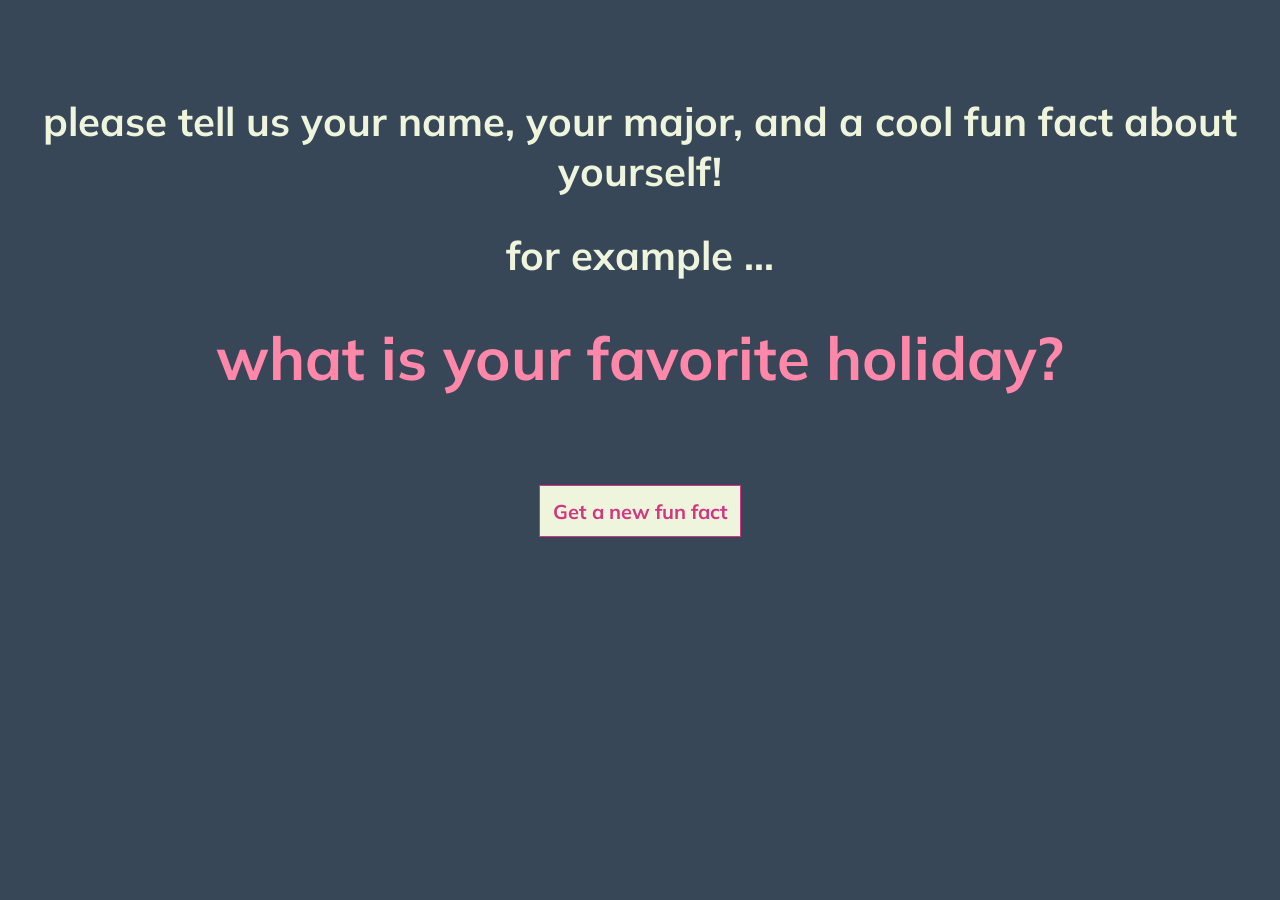
<file: index.html>
<!DOCTYPE html>
<html>
<head>
<meta charset="UTF-8">
<title>Name Game</title>
<link rel="stylesheet" type="text/css" href="sciSoc.css">
<script src="sciSoc.js"></script>
</head>
<body onload="main()">
<h2 style='padding-top:5%;'>Please tell us your name, your major, and a cool fun fact about yourself!</h2><h2>for example ... </h2>
<h1 id="topic"></h1>
<p><a class="reload" id="button" onclick="main()">Get a new fun fact</a></p>
</body>
</html>
</file>
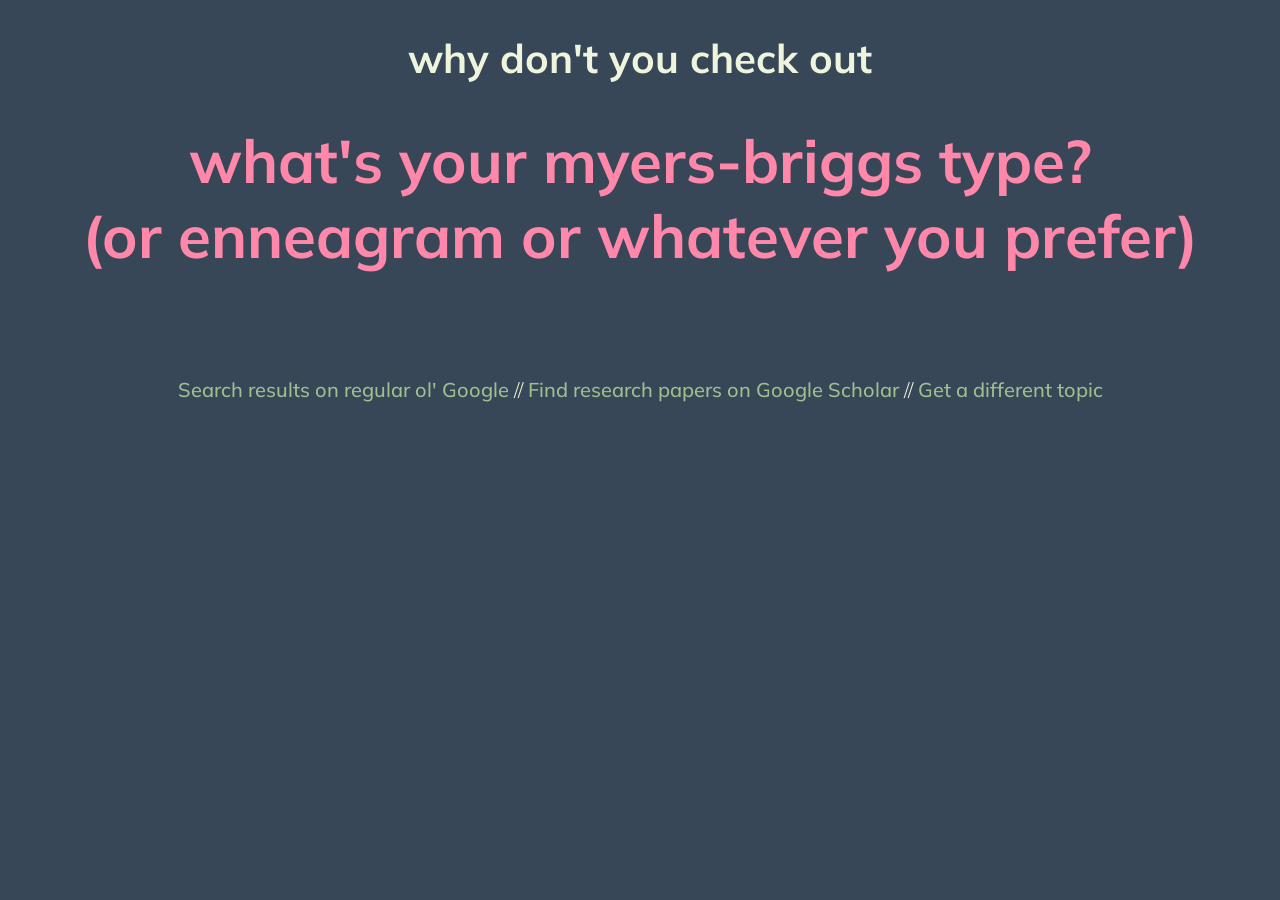
<file: sciSoc.html>
<!DOCTYPE html>
<html>
<head>
<meta charset="UTF-8">
<title>Sci/Soc Topic Finder</title>
<link rel="stylesheet" type="text/css" href="sciSoc.css">
<script src="sciSoc.js"></script>
</head>
<body onload="main()">
<h2>Why don't you check out</h2>
<h1 id="topic"></h1>
<p><a target="_blank" href="" id="google">Search results on regular ol' Google</a> // <a target="_blank" href="" id="scholar">Find research papers on Google Scholar</a> // <a class="reload" onclick="main()">Get a different topic</a></p>
</body>
</html>
</file>
<file: sciSoc.css>
/*TEXT*/
@import url('https://fonts.googleapis.com/css2?family=Mulish:wght@300;500;700&family=Philosopher:wght@400;700&display=swap');
/* gray: 5a5852
red: eb7b5b
purple: d2bbc5*/

:root {
  --maincolor: #EEF5DC;
  --accentone: #ff88aa;
  --accenttwo: #EEF5DC;
  --accentlink: #9EC08F;
  --bgcolor: #374758;
/*yellow: e4bc00
green: 6f7620;
barf: b69e00

*/
}

body{	background:  var(--bgcolor); 
	font-family: 'Mulish', sans-serif; 
	font-weight: 300;
	color: var(--maincolor);
	font-size:1.25em;
	}

p{	text-align: center; 
	}	
.wow{	font-weight:bold;
}

.caption{
	text-align: center;
	font-style:italic;
	font-size:0.8em;
}
.footer{
	font-family: 'Mulish', sans-serif; 
	font-size:0.3em; 
	text-align:right;
	font-style:italic;
	line-height:0.75em;
	padding-right:1em;
}
.math{	text-align:center;
	color: #cb4b16;
}
blockquote{ font-size:0.9em;
}

h1{	font-family: 'Mulish', sans-serif; 
	text-transform: lowercase;
	font-weight: 700;
	font-size: 3em;
	text-align: center;
	color: var(--accentone);
	padding-bottom:5%;
	}

h2{	font-family: 'Mulish', sans-serif; 
	text-transform: lowercase;
	font-weight: 700;
	font-size: 2em;
	text-align: center;
	color: var(--accenttwo);
	}
h3{	font-family: 'Philosopher', sans-serif; 
	text-transform: lowercase;
	font-weight: 700;
	font-size: 2em;
	text-align: center; 
	color: var(--accenttwo);	
	}
h4{	font-family: 'Philosopher', sans-serif; 
	text-transform: lowercase;
	font-weight: 700;
	font-size: 1.15em;
	text-align: center; 
	padding-right:3%;
	margin-top:1em;
	color: var(--accenttwo);
	}
#divide{padding:2em;}

/* body links*/
a:link {
	color: var(--accentlink);
	text-decoration: none; 
	font-weight:500;
	}

a:visited{
	color: var(--accentlink);
	text-decoration: none;
	font-weight:500;
	}

a:hover { 
	color: var(--maincolor); 
	text-decoration: none; 
	font-weight:500;
	}

a img {
	border:none;}

/*reload link*/
a.reload{
	color: var(--accentlink);
	font-weight: 500; 
	text-decoration: none;
	/*background: var(--accenttwo);
	border:1px solid #000000;
	padding:3px;*/
	}
a.reload:hover{
	color: var(--maincolor);
	font-weight: 500; 
	text-decoration: none; 
	}
a.menu{
	color: var(--maincolor);
	text-decoration: none; 
	}
a.menu:hover{
	color: var(--accenttwo);
	text-decoration: none; 
	}
a.tooltip{
	font-weight:300;
	color:var(--maincolor);
}


/*Lists & Data*/
dt{	float:left;
	padding-right:0.25em;
	font-weight: 700;
}
dd{	padding-bottom:0.5em;
}
ul.nav{ 	list-style: '//';}
/*Tooltips*/
/* Tooltip container */
ol{	text-indent:0em;
	padding-left:3em;
}

table, th, td{
	border: 1px solid var(--accenttwo);
	border-collapse: collapse;
	text-align:center;
	padding-left:1em;
	padding-right:1em;
	margin-left: 12.5%;
	margin-top:1em;
	margin-bottom:1em;
}
/*LAYOUT*/

* {
    box-sizing: border-box;
}

#col-content {
	width: 100%;	
	float: left;
	text-align: left;
	margin-right:-2%;
	/*margin-left:10%;
	padding-top:5%;*/
}

#col-l {
	width: 70%;
	float: right;
	text-align: left;
	margin-top:-0.5em;
	padding-right:1%;
}

#col-title {
	width: 70%;
	float:right;
	margin-top:-1%;
	padding:0;
	/*position:fixed;*/
	font-family: 'Philosopher', sans-serif; 
	text-transform: lowercase;
	font-weight: 700;
	font-size: 5em;
	text-align: right;
	color: var(--accenttwo);
}

#col-nav {
	width: 8em;
	float: left;
	height:150vh;
	position:fixed;
	text-align: left;
	font-family: 'Philosopher', sans-serif; 
	text-transform: lowercase;
	font-weight: 900;
	font-size: 2.3em;
	list-style-type: none;
	color: var(--accentone);
	margin-top:-3%;
	margin-left:-3%;
	padding-left:3%;
	padding-top:1%;
	background: #ffffff;
}
#footer {
	width: 70%; 
	display: flex; 
	float:left;
	font-size: 0.8em;
	border-top: 1px solid var(--maincolor);
	justify-content: space-between; 
	margin-left: 28%; 
	margin-top: 1%;
}
details > summary {
  	list-style: none;
	text-align: center;
	font-family: 'Philosopher', sans-serif; 
	text-transform: lowercase;
	font-weight: 900;
	font-size: 1.15em;
	color: var(--accentone);
	cursor: pointer;
}
details > summary::-webkit-details-marker {
  display: none;
}

[class*='col-'] {
	float: left;
	padding-right: 20px;
}
.grid:after {
	content: "";
	display: table;
	clear: both;
}
[class*='col-']:last-of-type {
	padding-right: 0;
}
/* Media */
video{
	height:66vh;
	width:100%;
}
iframe{
	height:66vh;
	width:100%;
}
img {
	width:100%;
	margin-top:1%;
	margin-left:-3%;
}
#button{
        border: 1px solid #d33682;
        background:var(--maincolor);
	text-align:center;
	color: #d33682;
	font-family: 'Mulish', sans-serif; 
	font-weight: 700;
	padding:1%;
	width:25%;
	cursor:pointer;
}
</file>
